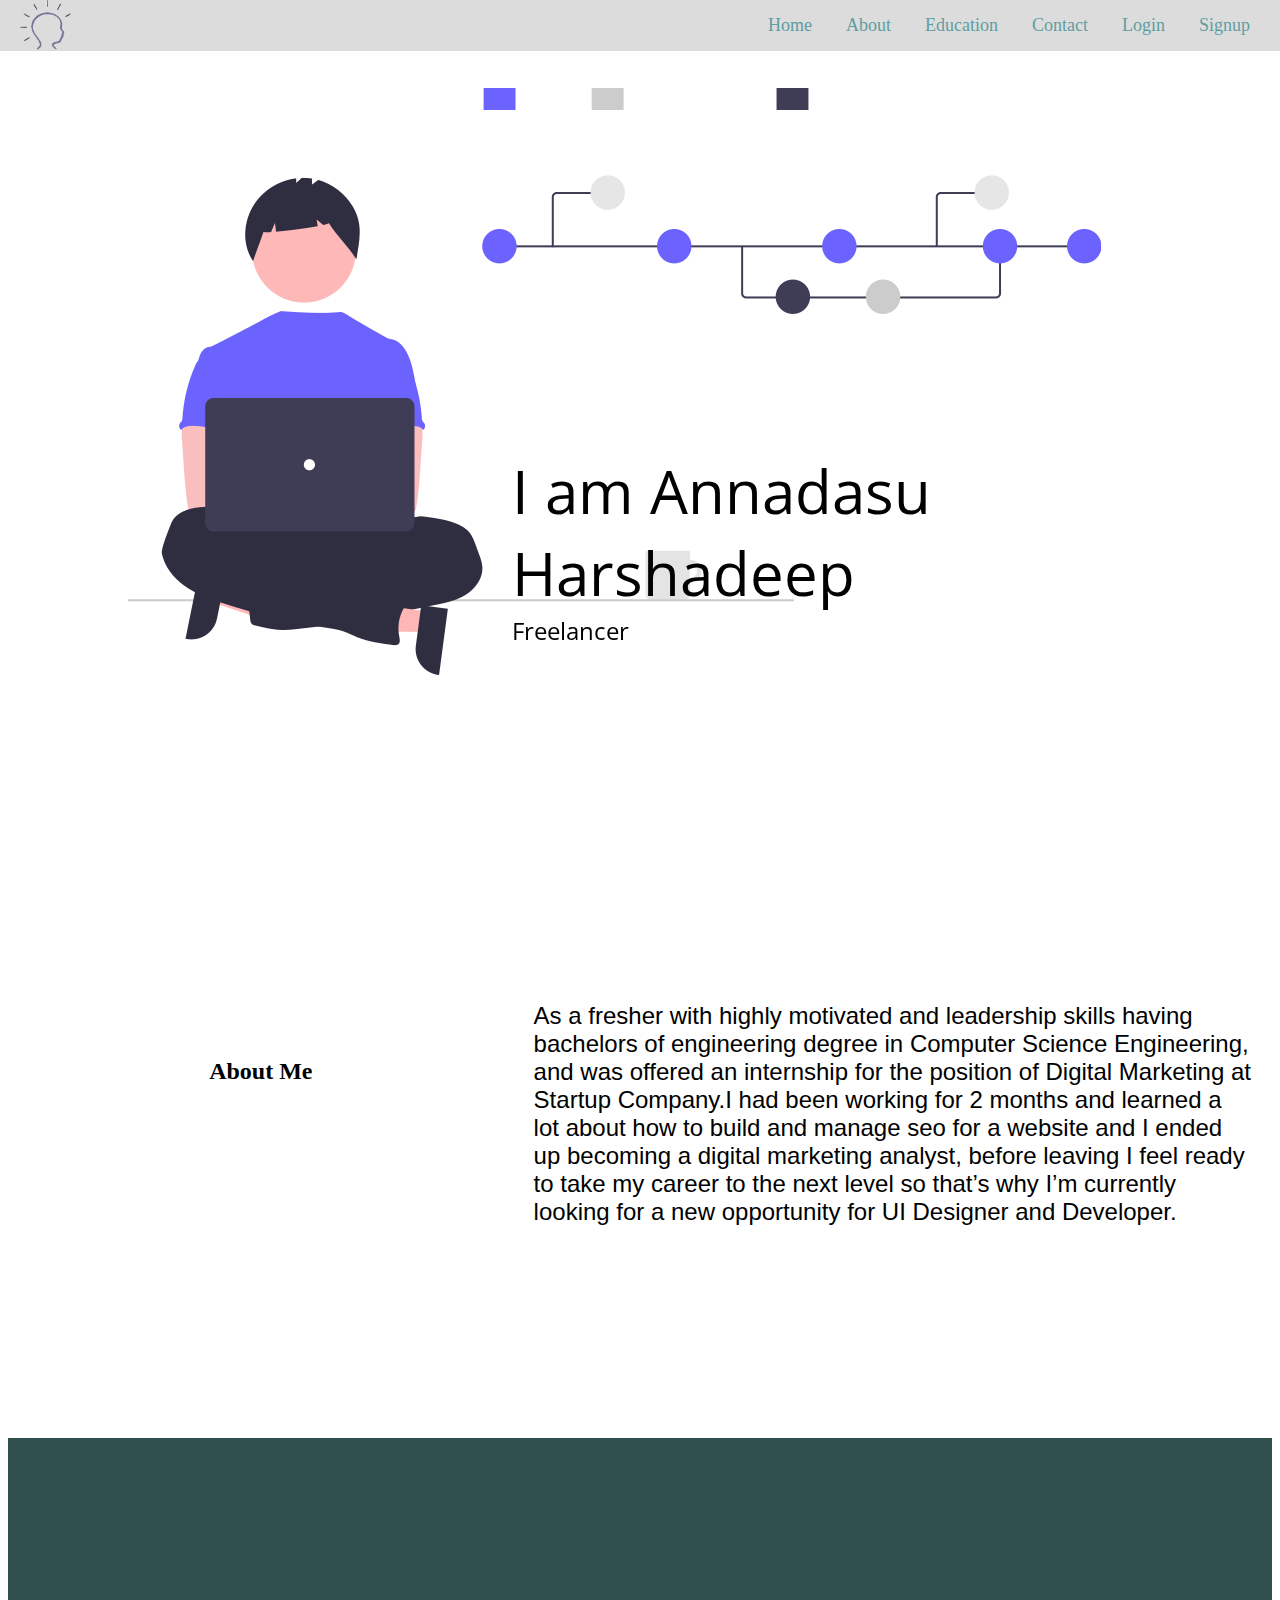
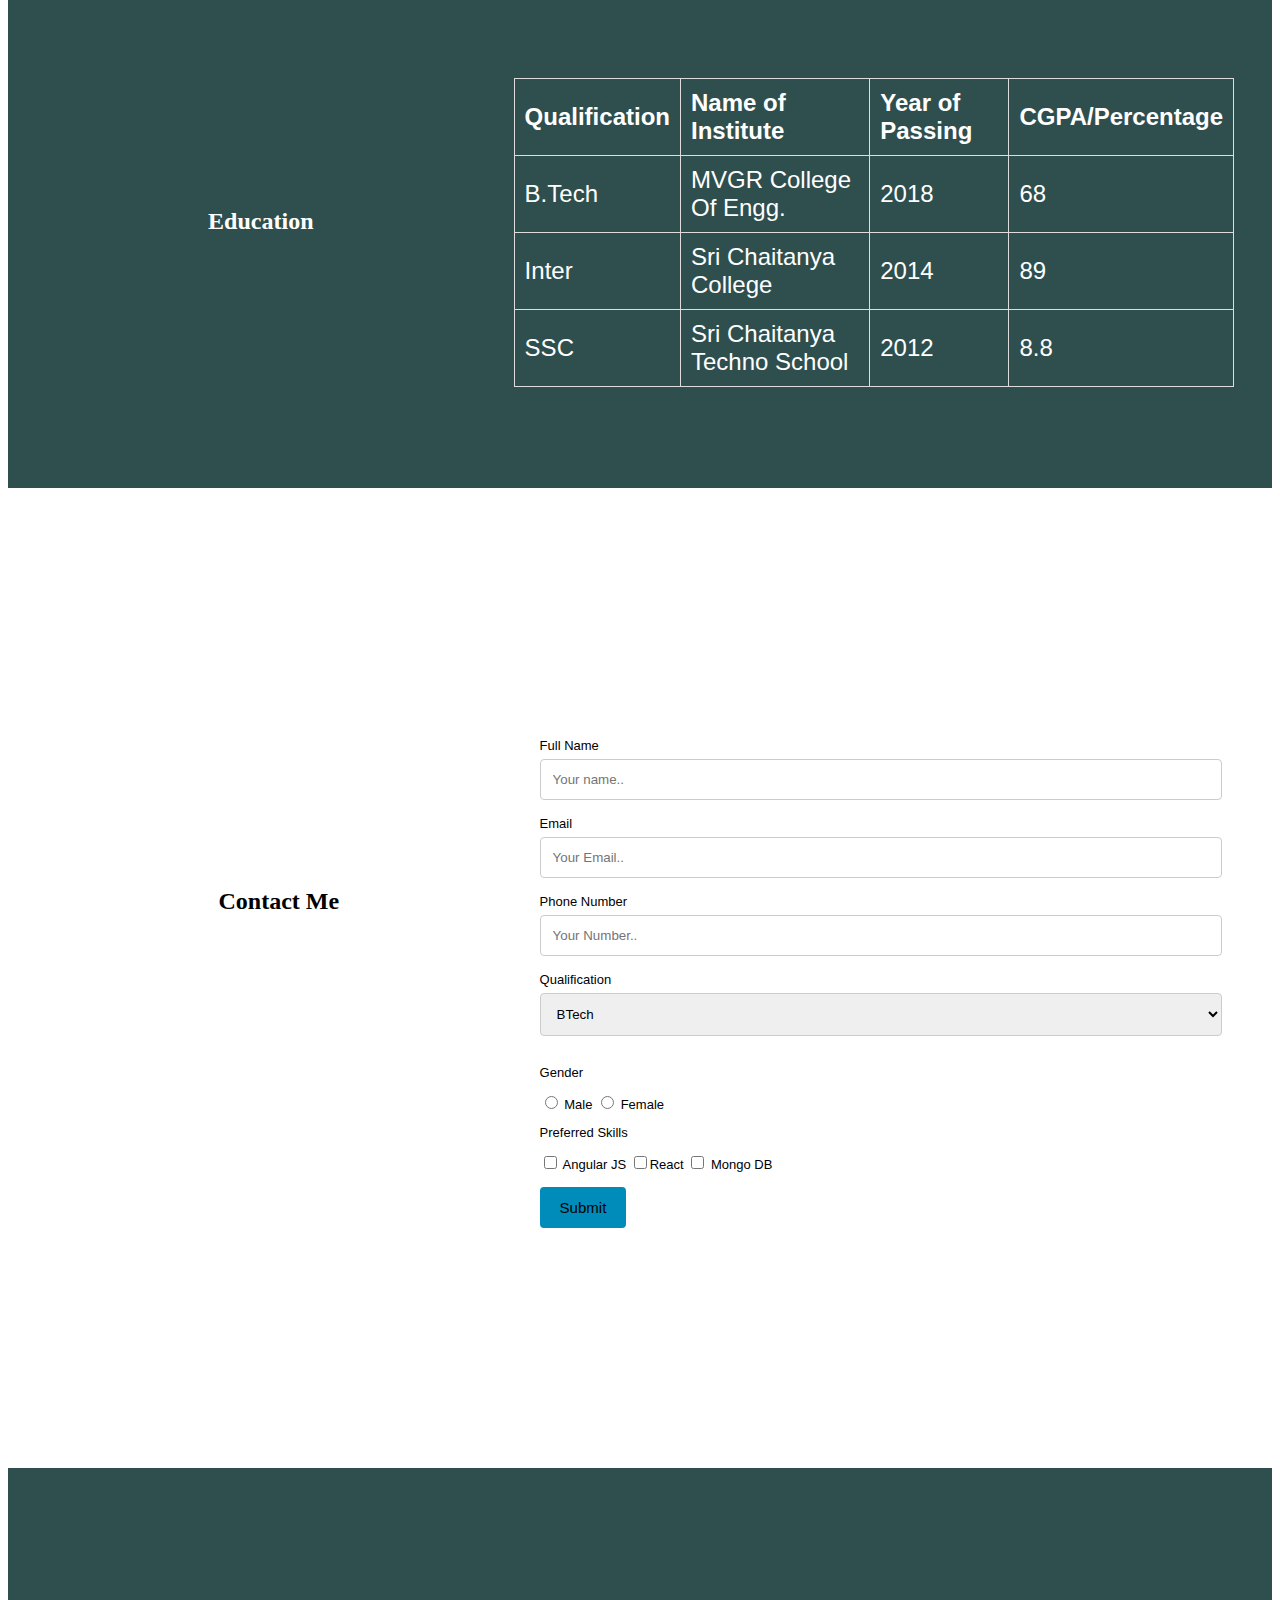
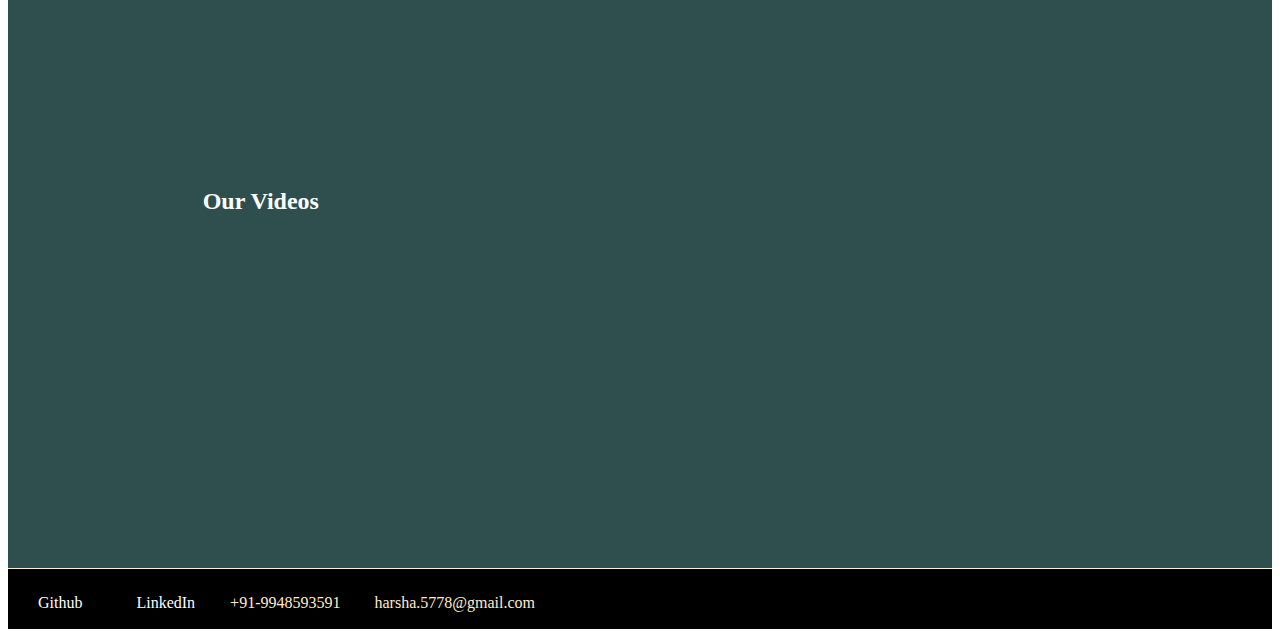
<file: index.html>
<!DOCTYPE html>
<html lang="en">
<head>
  <title>Harshadeep Portfolio</title>
  <meta charset="utf-8">
  <meta name="viewport" content="width=device-width, initial-scale=1">
  <!-- <link rel="stylesheet" href="https://maxcdn.bootstrapcdn.com/bootstrap/4.5.2/css/bootstrap.min.css"> -->
  <link rel="stylesheet" href="style.css">
  <script src="https://ajax.googleapis.com/ajax/libs/jquery/3.5.1/jquery.min.js"></script>
  <!-- <script src="https://cdnjs.cloudflare.com/ajax/libs/popper.js/1.16.0/umd/popper.min.js"></script>
  <script src="https://maxcdn.bootstrapcdn.com/bootstrap/4.5.2/js/bootstrap.min.js"></script>
  <link rel="stylesheet" href="https://cdnjs.cloudflare.com/ajax/libs/font-awesome/4.7.0/css/font-awesome.min.css">  -->
</head>
<body>
    <!-- <nav class="navbar navbar-expand-lg  navbar-inverse bg-light fixed-top">
        <div class="container-fluid">
            <img src="assests/logo.gif" style="height: 50px;">
        <a class="navbar-brand" href="#home"></a>
        <button class="navbar-toggler" type="button" data-toggle="collapse" data-target="#navbarNav" aria-controls="navbarNav" aria-expanded="false" aria-label="Toggle navigation">
          <span class="navbar-toggler-icon"></span>
        </button>
        <div class="collapse navbar-collapse" id="navbarNav">
          <ul class="nav navbar-nav ml-auto mb-2 mb-lg-0">
            <li class="nav-item active">
              <a class="nav-link" href="#home">Home <span class="sr-only">(current)</span></a>
            </li>
            <li class="nav-item">
              <a class="nav-link" href="#about">About</a>
            </li>
            <li class="nav-item">
              <a class="nav-link" href="#education">Education</a>
            </li>
            <li class="nav-item">
              <a class="nav-link " href="#contact">Contact</a>
            </li>
            <li class="nav-item">
              <a class="nav-link " href="contactme.html">Reach Me</a>
            </li>
          </ul>
        </div>
        </div>
      </nav> -->

      <div class="navbarr " >
        <img src="assests/logo.gif" class="imgg" >
        <div class="container1">
        <a href="#home">Home</a>
        <a href="#about">About</a>
        <a href="#education">Education</a>
        <a href="#contact">Contact</a>
        <a href="loginpage.html" target="_blank">Login</a>  
          <a href="signup.html" target="_blank">Signup</a>  
      </div>
    </div>

      <div id="home" class="homee">
        <div class="container">
        
            <div class="bottom-right">I am Annadasu Harshadeep<br>
               <p  class="herop" >Freelancer</p>
              </div>
       
            
          </div>
         
  
      </div>
  
      <section id="about">
        <div class="wrap">
          <div class="floatleft">
            <h2>About Me</h2>
          </div>
          <div class="floatright">
            <div class="container">
            <p>As a fresher with highly motivated and leadership skills having bachelors of engineering degree
              in Computer Science Engineering,
              and was offered an internship for the position of Digital Marketing at Startup
              Company.I had been working for 2 months and learned a lot about how to build and manage seo for
              a website and I ended up becoming a digital marketing analyst, before leaving
               I feel ready to take my career to the next level so that’s why I’m currently looking for a
              new opportunity for UI Designer and Developer.</p>
          </div>
          </div>
          <div style="clear: both;"></div>
      </div>
      </section>
      <!-- <section id="about">
        <div class="container" style="margin-top: 70px;">
            <div class="row">
              <div class="col-sm-3 col-md-6 col-lg-4" style="color: cadetblue; height: auto;font-size: 30px;margin-top: 60px;">
                <p>About Me</p>
              </div>
              <div class="col-sm-9 col-md-6 col-lg-8" style="font-size: 20px;">
                <p>As a fresher with highly motivated and leadership skills having bachelors of engineering degree
                    in Computer Science Engineering,
                    and was offered an internship for the position of Digital Marketing at Startup
                    Company.I had been working for 2 months and learned a lot about how to build and manage seo for
                    a website and I ended up becoming a digital marketing analyst, before leaving
                     I feel ready to take my career to the next level so that’s why I’m currently looking for a
                    new opportunity for UI Designer and Developer.</p>
              </div>
            </div>
          </div>
      </section> -->
      

      <section id="education">
        <div class="wrapedu">
          <div class="floatleftedu">
            <h2>Education</h2>
          </div>
          <div class="floatrightedu">
            <!-- <p>Education Details</p> -->

            <table>
              <tr>
                <th>Qualification</th>
                <th>Name of Institute</th>
                <th>Year of Passing</th>
                <th>CGPA/Percentage</th>
              </tr>
              <tr>
                <td>B.Tech</td>
                <td>MVGR College Of Engg.</td>
                <td>2018</td>
                <td>68</td>
              </tr>
              <tr>
                <td>Inter</td>
                <td>Sri Chaitanya College</td>
                <td>2014</td>
                <td>89</td>
              </tr>
              <tr>
                <td>SSC</td>
                <td>Sri Chaitanya Techno School</td>
                <td>2012</td>
                <td>8.8</td>
              </tr>
           
              
            </table>
            
          </div>
          <div style="clear: both;"></div>
      </div>
      </section>


      <section id="contact">
        <div class="wrapform">
          <div class="floatleftform">
            <h2>Contact Me</h2>
          </div>
          <div class="floatrightform">
            <div class="container">
              <form >
                <label for="fname">Full Name</label>
                <input type="text" id="fname" name="firstname" placeholder="Your name..">
            
                <label for="lname">Email</label>
                <input type="text" id="email" name="email" placeholder="Your Email..">

                <label for="lname">Phone Number</label>
                <input type="text" id="num" maxlength="10" name="num" placeholder="Your Number..">

                <label for="qualification">Qualification</label>
                <select id="qualification" name="qualification">
                  <option value="btech">BTech</option>
                  <option value="diploma">Diploma</option>
                  <option value="ssc">SSC</option>
                </select>
            <p>Gender</p>
                <label >
                  <input type="radio"  name="radio">
                  <span class="checkmark"></span>Male
                </label>
                <label >
                  <input type="radio" name="radio">
                  <span class="checkmark"></span>Female
                </label>
                <br>
                <p>Preferred Skills</p>
                <label >
                  <input type="checkbox" >
                  <span class="checkmark"></span>Angular JS
                </label>
                
                <label >
                  <span class="checkmark"></span>
                  <input type="checkbox">React 
                 
                </label>
                <label >
                  <input type="checkbox">
                  <span class="checkmark"></span>Mongo DB
                </label>
               
                <br>
            
                <input class="bb" type="button" value="Submit"   onclick="window.location.href='contactme.html'">
              </form>
            </div>
          </div>
          <div style="clear: both;"></div>
      </div>
      </section>
    
        <!-- <section id="contact">
          <div class="container" style="margin-top: 150px;">
            <div class="row">
              <div class="col-sm-3 col-md-6 col-lg-4"
                style="color: cadetblue; height: auto;font-size: 30px;margin-top: 120px;">
                <p>Contact Me</p>
              </div>
              <div class="col-sm-9 col-md-6 col-lg-8" style="font-size: 20px;">
                <form>
      
                  <div class="row mb-4">
                    <div class="col">
                      <div class="form-group">
                        <label for="aa">Name</label>
                        <input type="text" class="form-control"  placeholder="Full Name">
                      </div>
                    </div>
                    <div class="col">
                      <div class="form-group">
                        <label for="aa">Email address</label>
                        <input type="email" class="form-control"  placeholder="name@example.com">
                      </div>
                    </div>
                  </div>
      
      
                  <div class="row mb-4">
                    <div class="col">
                      <div class="form-group">
                        <label for="aa">Phone Number</label>
                        <input type="text" class="form-control" maxlength="10" placeholder="Enter Phone Number">
                      </div>
                    </div>
                    <div class="col">
                      <div class="form-group">
                        <label for="aa">Highest Qualification</label>
                        <select class="form-control" id="aa">
                          <option>Post Graduate</option>
                          <option>Graduate</option>
                          <option>Diploma</option>
                          <option>Intermediate</option>
                          <option>SSC</option>
                        </select>
                      </div>
                    </div>
                  </div>
      
      
                  <div class="row mb-4">
                    <div class="col">
                      <div class="form-group mb-4">
      
                        <label class="form-label" for="form3Example4">Gender</label>
                        <br>
                        <div class="form-check form-check-inline">
                          <input class="form-check-input" type="radio" name="exampleRadios" id="exampleRadios1"
                            value="option1" checked>
                          <label class="form-check-label" for="exampleRadios1">
                            Male
                          </label>
                        </div>
                        <div class="form-check form-check-inline">
                          <input class="form-check-input" type="radio" name="exampleRadios" id="exampleRadios2"
                            value="option2">
                          <label class="form-check-label" for="exampleRadios2">
                            Female
                          </label>
                        </div>
      
      
                      </div>
                    </div>
                    <div class="col">
                      <div class="form-group mb-4">
                        <label class="form-label" for="aa">Preferred Skills</label>
                        <div class="form-check">
                          <input class="form-check-input" type="checkbox" value="" id="defaultCheck1">
                          <label class="form-check-label" for="defaultCheck1">
                            Angular
                          </label>
                        </div>
                        <div class="form-check">
                          <input class="form-check-input" type="checkbox" value="" id="defaultCheck2">
                          <label class="form-check-label" for="defaultCheck2">
                            React JS
                          </label>
                        </div>
                        <div class="form-check">
                          <input class="form-check-input" type="checkbox" value="" id="defaultCheck2">
                          <label class="form-check-label" for="defaultCheck2">
                            Mongo DB
                          </label>
                        </div>
                      </div>
                    </div>
                  </div>
      
      
      
                  <input class="btn btn-primary btn-block mb-4" type="button" value="SUBMIT"
                    onclick="window.location.href='index.html#home'">
      
      
                </form>
              </div>
            </div>
          </div>
        
      </section> -->

      <!-- <section id="education">
        <div class="container " style="margin-top: 100px;">
            <div class="row">
              <div class="col-sm-3 col-md-6 col-lg-4" style="color: cadetblue; height: auto;font-size: 30px;margin-top: 70px;">
                <p>Education</p>
              </div>
              <div class="col-sm-9 col-md-6 col-lg-8" style="font-size: 20px;">
                <ul>
                    <li>Bachelor of Technology- CSE
                        <ul>
                            <li>MVGR College of Engineering</li>
                            <li>Visakhapatnam</li>
                          </ul>
                    </li>
                    <li>Board of Intermediate Education-MPC
                        <ul>
                            <li>Sri Chaitanya College</li>
                            <li>Visakhapatnam</li>
                          </ul>
                    </li>
                    <li>Board of Secondary Education 
                        <ul>
                            <li>Sri Chaitanya Techno School</li>
                            <li>Visakhapatnam</li>
                          </ul>
                    </li>
                  </ul>
                  
              </div>
            </div>
          </div>
    </section> -->
  
    <!-- <section id="contact">
  <div class="container"  style="margin-top: 100px;">
      <div class="row">
        <div class=" col-md-4 col-lg-4" style="color: cadetblue; height: auto;font-size: 30px;margin-top: 50px;">
            <p>Get In Touch</p>
          </div>
          <div class="col-md-8 ">
            <div class="row ">
                
                  <div class="card somegap">
                    <div class="card-body">
                 <i class="fa fa-envelope-o" aria-hidden="true" style="margin-left: 30px;font-size: x-large;"></i>
                      <p class="card-text">mail@gmail.com</p>
                     
                    </div>
                  </div>
              
               
                  <div class="card somegap">
                    <div class="card-body">
                    <i class="fa fa-phone" aria-hidden="true" style="margin-left: 30px;font-size: x-large;"></i>
                      <p class="card-text">+91-963963963</p>
                  
                  </div>
                </div>

              
               
              </div>
          </div>

      </div>

  </div>
    </section>
    -->
 
    <section>
      <div class="wrapvideo">
        <div class="floatleftvideo">
          <h2>Our Videos</h2>
        </div>
        <div class="floatrightvideo">
          <iframe width="650" height="450" src="https://www.youtube.com/embed/k5E2AVpwsko" title="YouTube video player"
          frameborder="0"
          allow="accelerometer; autoplay; clipboard-write; encrypted-media; gyroscope; picture-in-picture"
          allowfullscreen></iframe>
          </div>
    </section>
    
    <section >
        <div class=" footer footermsg">
          <div class="row ">
            <!-- <a href="https://www.twitter.com/annadasuharsha"> <i  class="fa fa-github" style="font-size: x-large;"></i>  </a>
            <a href="linkedin.com/annadasuharsha" ><i  class="fa fa-linkedin" style="font-size: x-large;"></i></a>
                <a href="#" >  <i  class="fa fa-facebook" style="font-size: x-large;"></i> </a>
                <a href="#" >  <i  class="fa fa-twitter" style="font-size: x-large;"></i></a>
           -->
       <div class="c1">
        <a href="https://www.twitter.com/aharshadeep">Github </a>
        <a href="https://www.linkedin.com/annadasuharsha">LinkedIn </a> 
        <div class="c2">
      +91-9948593591 <span > harsha.5778@gmail.com</span>
    </div>
       </div>
    
          </div>
        </div>
    </section>
</body>
</html>
</file>
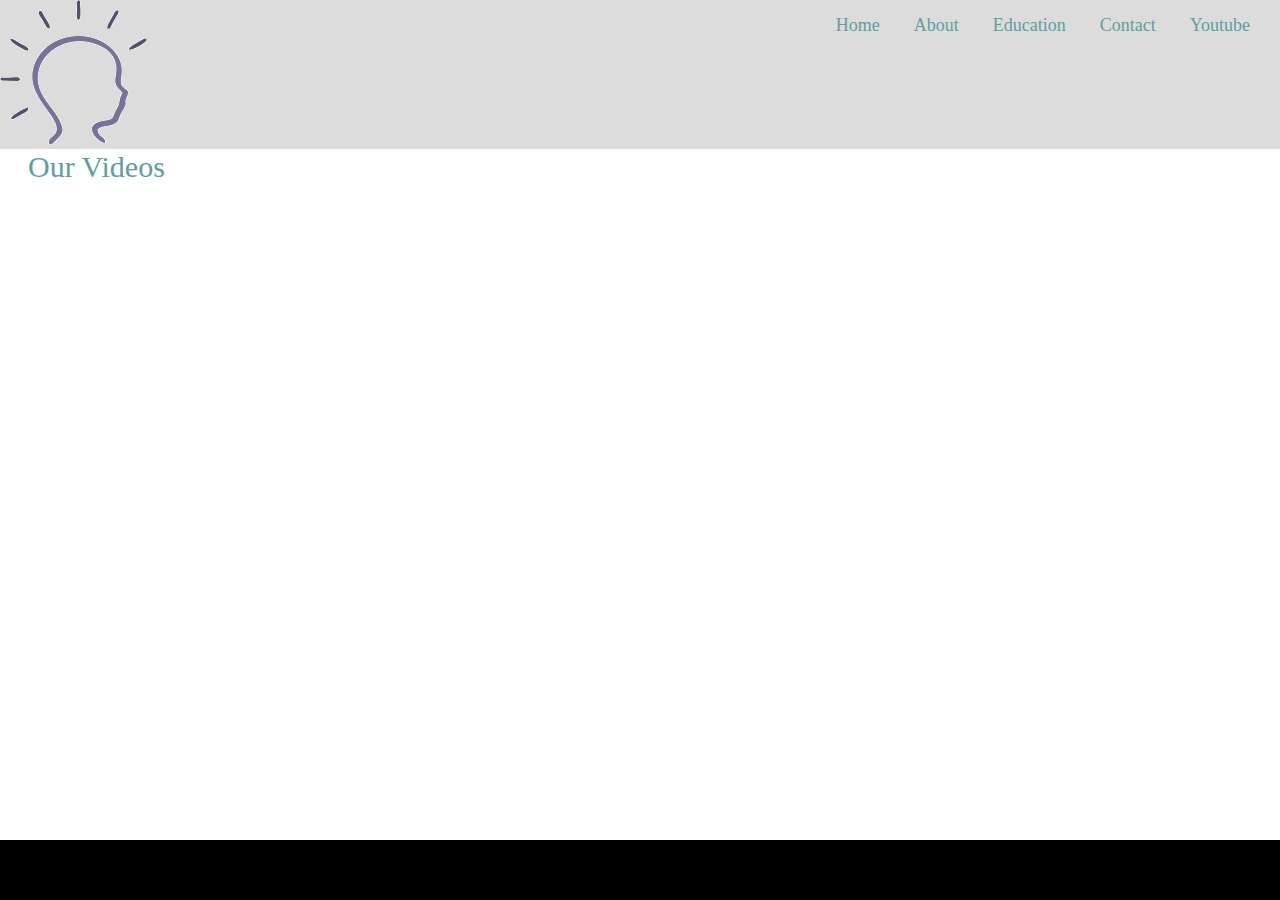
<file: contactme.html>
<!DOCTYPE html>
<html lang="en">

<head>
  <title>Harshadeep Portfolio</title>
  <meta charset="utf-8">
  <meta name="viewport" content="width=device-width, initial-scale=1">
  <!-- <link rel="stylesheet" href="https://maxcdn.bootstrapcdn.com/bootstrap/4.5.2/css/bootstrap.min.css"> -->
  <link rel="stylesheet" href="style.css">
  <script src="https://ajax.googleapis.com/ajax/libs/jquery/3.5.1/jquery.min.js"></script>
  <!-- <script src="https://cdnjs.cloudflare.com/ajax/libs/popper.js/1.16.0/umd/popper.min.js"></script>
  <script src="https://maxcdn.bootstrapcdn.com/bootstrap/4.5.2/js/bootstrap.min.js"></script>
  <link rel="stylesheet" href="https://cdnjs.cloudflare.com/ajax/libs/font-awesome/4.7.0/css/font-awesome.min.css"> -->
</head>

<body>
  <div class="navbarr">
    <img src="assests/logo.gif">
    <div class="container1">
    <a href="index.html#home">Home</a>
    <a href="index.html#about">About</a>
    <a href="index.html#education">Education</a>
    <a href="index.html#contact">Contact</a>
    <a href="contactme.html">Youtube</a>
  </div>
</div>




  <!-- <section id="#">
    <div class="container" style="margin-top: 70px;">
      <div class="row">
        <div class="col-sm-3 col-md-6 col-lg-4"
          style="color: cadetblue; height: auto;font-size: 30px;margin-top: 120px;">
          <p>Reach Us Out</p>
        </div>
        <div class="col-sm-9 col-md-6 col-lg-8" style="font-size: 20px;">
          <form>

            <div class="row mb-4">
              <div class="col">
                <div class="form-group">
                  <label for="aa">Name</label>
                  <input type="text" class="form-control" id="aa" placeholder="Full Name">
                </div>
              </div>
              <div class="col">
                <div class="form-group">
                  <label for="aa">Email address</label>
                  <input type="email" class="form-control" id="aa" placeholder="name@example.com">
                </div>
              </div>
            </div>


            <div class="row mb-4">
              <div class="col">
                <div class="form-group">
                  <label for="aa">Phone Number</label>
                  <input type="text" class="form-control" maxlength="10" placeholder="Enter Phone Number">
                </div>
              </div>
              <div class="col">
                <div class="form-group">
                  <label for="aa">Highest Qualification</label>
                  <select class="form-control" id="aa">
                    <option>Post Graduate</option>
                    <option>Graduate</option>
                    <option>Diploma</option>
                    <option>Intermediate</option>
                    <option>SSC</option>
                  </select>
                </div>
              </div>
            </div>


            <div class="row mb-4">
              <div class="col">
                <div class="form-group mb-4">

                  <label class="form-label" for="form3Example4">Gender</label>
                  <br>
                  <div class="form-check form-check-inline">
                    <input class="form-check-input" type="radio" name="exampleRadios" id="exampleRadios1"
                      value="option1" checked>
                    <label class="form-check-label" for="exampleRadios1">
                      Male
                    </label>
                  </div>
                  <div class="form-check form-check-inline">
                    <input class="form-check-input" type="radio" name="exampleRadios" id="exampleRadios2"
                      value="option2">
                    <label class="form-check-label" for="exampleRadios2">
                      Female
                    </label>
                  </div>


                </div>
              </div>
              <div class="col">
                <div class="form-group mb-4">
                  <label class="form-label" for="aa">Preferred Skills</label>
                  <div class="form-check">
                    <input class="form-check-input" type="checkbox" value="" id="defaultCheck1">
                    <label class="form-check-label" for="defaultCheck1">
                      Angular
                    </label>
                  </div>
                  <div class="form-check">
                    <input class="form-check-input" type="checkbox" value="" id="defaultCheck2">
                    <label class="form-check-label" for="defaultCheck2">
                      React JS
                    </label>
                  </div>
                  <div class="form-check">
                    <input class="form-check-input" type="checkbox" value="" id="defaultCheck2">
                    <label class="form-check-label" for="defaultCheck2">
                      Mongo DB
                    </label>
                  </div>
                </div>
              </div>
            </div>



            <input class="btn btn-primary btn-block mb-4" type="button" value="SUBMIT"
              onclick="window.location.href='index.html#home'">


          </form>
        </div>
      </div>
    </div>
  </section> -->

  <section id="#">
    <div class="container" style="margin-top: 70px;">
      <div class="row">
        <div class="col-sm-3 col-md-6 col-lg-4"
          style="color: cadetblue; height: auto;font-size: 30px;margin-top: 60px;">
          <p>Our Videos</p>
        </div>
        <div class="col-sm-9 col-md-6 col-lg-8" style="font-size: 20px;">
          <iframe width="560" height="315" src="https://www.youtube.com/embed/k5E2AVpwsko" title="YouTube video player"
            frameborder="0"
            allow="accelerometer; autoplay; clipboard-write; encrypted-media; gyroscope; picture-in-picture"
            allowfullscreen></iframe>
        </div>
      </div>
    </div>
  </section>





  <footer style="margin-top: 40px;">
    <div class="container-fluid footer1"  style="background-color: black;height: 60px;">
      <div class="row">
        <a href="https://www.twitter.com/annadasuharsha"> <i  class="fa fa-github" style="font-size: x-large;"></i>  </a>
        <a href="linkedin.com/annadasuharsha" ><i  class="fa fa-linkedin" style="font-size: x-large;"></i></a>
            <a href="#" >  <i  class="fa fa-facebook" style="font-size: x-large;"></i> </a>
            <a href="#" >  <i  class="fa fa-twitter" style="font-size: x-large;"></i></a>
      
     
     
      </div>
    </div>
  </footer>
</body>

</html>
</file>
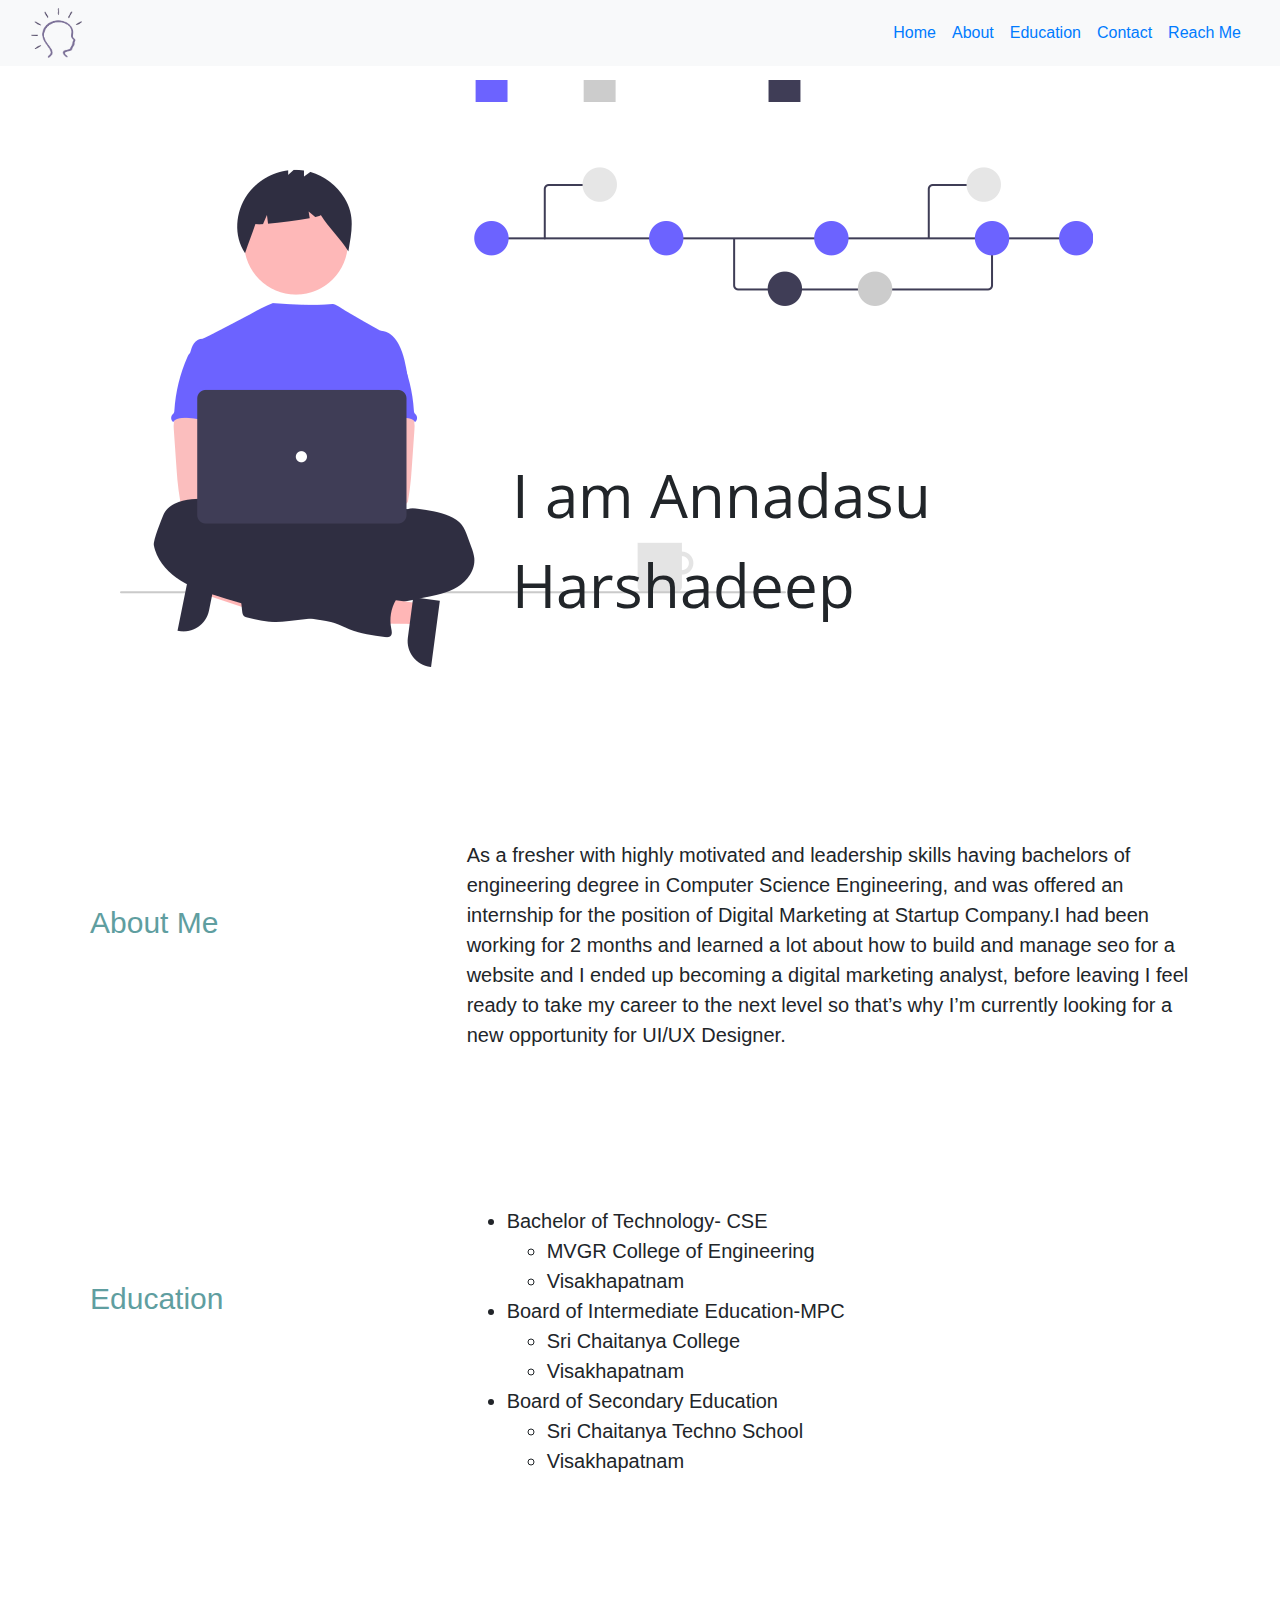
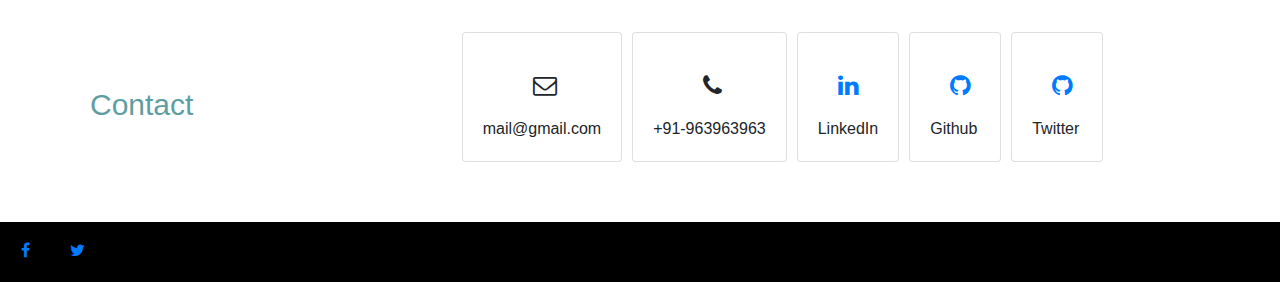
<file: i.html>
<!DOCTYPE html>
<html lang="en">
<head>
  <title>Harshadeep Portfolio</title>
  <meta charset="utf-8">
  <meta name="viewport" content="width=device-width, initial-scale=1">
  <link rel="stylesheet" href="https://maxcdn.bootstrapcdn.com/bootstrap/4.5.2/css/bootstrap.min.css">
  <link rel="stylesheet" href="style.css">
  <script src="https://ajax.googleapis.com/ajax/libs/jquery/3.5.1/jquery.min.js"></script>
  <script src="https://cdnjs.cloudflare.com/ajax/libs/popper.js/1.16.0/umd/popper.min.js"></script>
  <script src="https://maxcdn.bootstrapcdn.com/bootstrap/4.5.2/js/bootstrap.min.js"></script>
  <link rel="stylesheet" href="https://cdnjs.cloudflare.com/ajax/libs/font-awesome/4.7.0/css/font-awesome.min.css"> 
</head>
<body>
    <nav class="navbar navbar-expand-lg  navbar-inverse bg-light fixed-top">
        <div class="container-fluid">
            <img src="assests/logo.gif" style="height: 50px;">
        <a class="navbar-brand" href="#home"></a>
        <button class="navbar-toggler" type="button" data-toggle="collapse" data-target="#navbarNav" aria-controls="navbarNav" aria-expanded="false" aria-label="Toggle navigation">
          <span class="navbar-toggler-icon"></span>
        </button>
        <div class="collapse navbar-collapse" id="navbarNav">
          <ul class="nav navbar-nav ml-auto mb-2 mb-lg-0">
            <li class="nav-item active">
              <a class="nav-link" href="#home">Home <span class="sr-only">(current)</span></a>
            </li>
            <li class="nav-item">
              <a class="nav-link" href="#about">About</a>
            </li>
            <li class="nav-item">
              <a class="nav-link" href="#education">Education</a>
            </li>
            <li class="nav-item">
              <a class="nav-link " href="#contact">Contact</a>
            </li>
            <li class="nav-item">
              <a class="nav-link " href="contactme.html">Reach Me</a>
            </li>
          </ul>
        </div>
        </div>
      </nav>



      <div id="home" class="homee">
        <div class="container">
        
            <div class="bottom-right">I am Annadasu Harshadeep</div>
       
            
          </div>
  
      </div>
  
      <section id="about">
        <div class="container" style="margin-top: 70px;">
            <div class="row">
              <div class="col-sm-3 col-md-6 col-lg-4" style="color: cadetblue; height: auto;font-size: 30px;margin-top: 60px;">
                <p>About Me</p>
              </div>
              <div class="col-sm-9 col-md-6 col-lg-8" style="font-size: 20px;">
                <p>As a fresher with highly motivated and leadership skills having bachelors of engineering degree
                    in Computer Science Engineering,
                    and was offered an internship for the position of Digital Marketing at Startup
                    Company.I had been working for 2 months and learned a lot about how to build and manage seo for
                    a website and I ended up becoming a digital marketing analyst, before leaving
                     I feel ready to take my career to the next level so that’s why I’m currently looking for a
                    new opportunity for UI/UX Designer.</p>
              </div>
            </div>
          </div>
      </section>
      
      <section id="education">
        <div class="container " style="margin-top: 100px;">
            <div class="row">
              <div class="col-sm-3 col-md-6 col-lg-4" style="color: cadetblue; height: auto;font-size: 30px;margin-top: 70px;">
                <p>Education</p>
              </div>
              <div class="col-sm-9 col-md-6 col-lg-8" style="font-size: 20px;">
                <ul>
                    <li>Bachelor of Technology- CSE
                        <ul>
                            <li>MVGR College of Engineering</li>
                            <li>Visakhapatnam</li>
                          </ul>
                    </li>
                    <li>Board of Intermediate Education-MPC
                        <ul>
                            <li>Sri Chaitanya College</li>
                            <li>Visakhapatnam</li>
                          </ul>
                    </li>
                    <li>Board of Secondary Education 
                        <ul>
                            <li>Sri Chaitanya Techno School</li>
                            <li>Visakhapatnam</li>
                          </ul>
                    </li>
                  </ul>
                  
              </div>
            </div>
          </div>
    </section>
  
    <section id="contact">
  <div class="container"  style="margin-top: 100px;">
      <div class="row">
        <div class=" col-md-4 col-lg-4" style="color: cadetblue; height: auto;font-size: 30px;margin-top: 50px;">
            <p>Contact</p>
          </div>
          <div class="col-md-8 ">
            <div class="row ">
                
                  <div class="card somegap">
                    <div class="card-body">
                 <i class="fa fa-envelope-o" aria-hidden="true" style="margin-left: 30px;font-size: x-large;"></i>
                      <p class="card-text">mail@gmail.com</p>
                     
                    </div>
                  </div>
              
               
                  <div class="card somegap">
                    <div class="card-body">
                    <i class="fa fa-phone" aria-hidden="true" style="margin-left: 30px;font-size: x-large;"></i>
                      <p class="card-text">+91-963963963</p>
                  
                  </div>
                </div>

                <div class="card somegap">
                    <div class="card-body">
                    <!-- <i class="fa fa-linkedin" href="www.facebook.com" aria-hidden="true" style="font-size: x-large;"><a href="linkedin.com/annadasuharsha"></a></a></i> -->
                    <a href="linkedin.com/annadasuharsha" >
                        <i  class="fa fa-linkedin" style="font-size: x-large;"></i>
                      
                    </a>
                      <p class="card-text">LinkedIn </p>
                  
                  </div>
                </div>

                <div class="card somegap">
                    <div class="card-body">
                  
                    <a href="https://github.com/aharshadeep" >
                        <i  class="fa fa-github" style="font-size: x-large;"></i>
                      
                    </a>
                   
                      <p class="card-text">Github </p>
                  
                  </div>
                </div>

                <div class="card somegap">
                    <div class="card-body">
                        <a href="https://www.twitter.com/annadasuharsha">
                            <i  class="fa fa-github" style="font-size: x-large;"></i>
                          
                        </a>
                      <p class="card-text"></a>Twitter </p>
                  
                  </div>
                </div>
              </div>
          </div>

      </div>

  </div>
    </section>
   

    
    <footer style="margin-top: 40px;">
        <div class="container-fluid" style="background-color: black;height: 60px;">
          <div class="row">
      
               
               
                <a href="#" class="fa fa-facebook"></a>
                <a href="#" class="fa fa-twitter"></a>
          
         
         
          </div>
        </div>
      </footer>
</body>
</html>
</file>
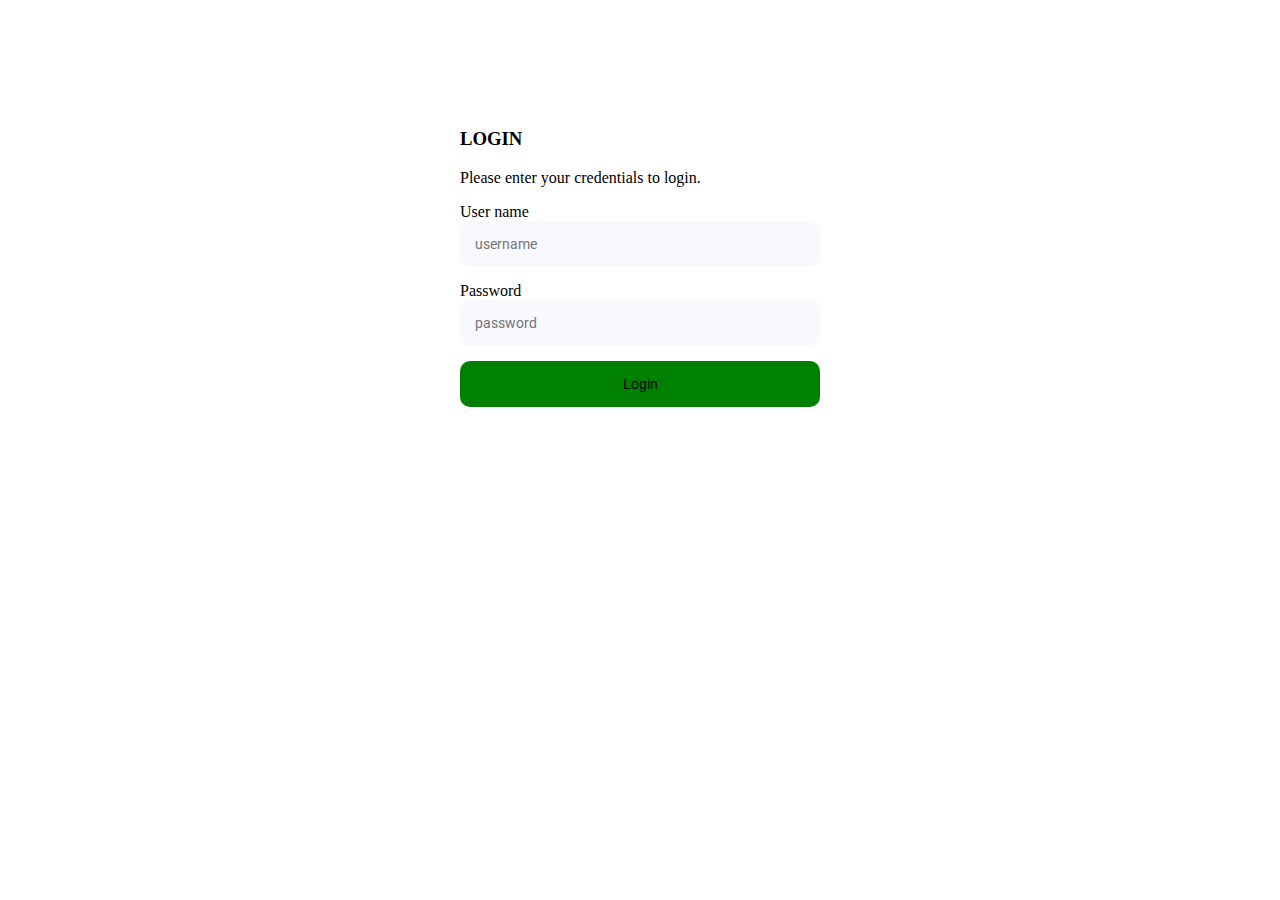
<file: loginpage.html>
<html>
<html>
<head>
<title>  Login Page  </title>
<script type="text/javascript" src="login.js"></script>  
<link rel="stylesheet" href="login.css">
</head>
<body>
  <body>
    <div class="login-page">
      <div class="form">
        <div class="login">
          <div class="login-header">
            <h3>LOGIN</h3>
            <p>Please enter your credentials to login.</p>
          </div>
        </div>


<form name="loginform" onSubmit="return validateForm();" action="https://github.com/aharshadeep/portfolio" method="post">
    <label>User name</label>
    <input type="text" name="usr" placeholder="username"> 
    <label>Password</label>
    <input type="password" name="pwd" placeholder="password">
    <input class="button" type="submit" value="Login"/>
</form>

</div>
</div>
</body>
</body>
</html>
</file>
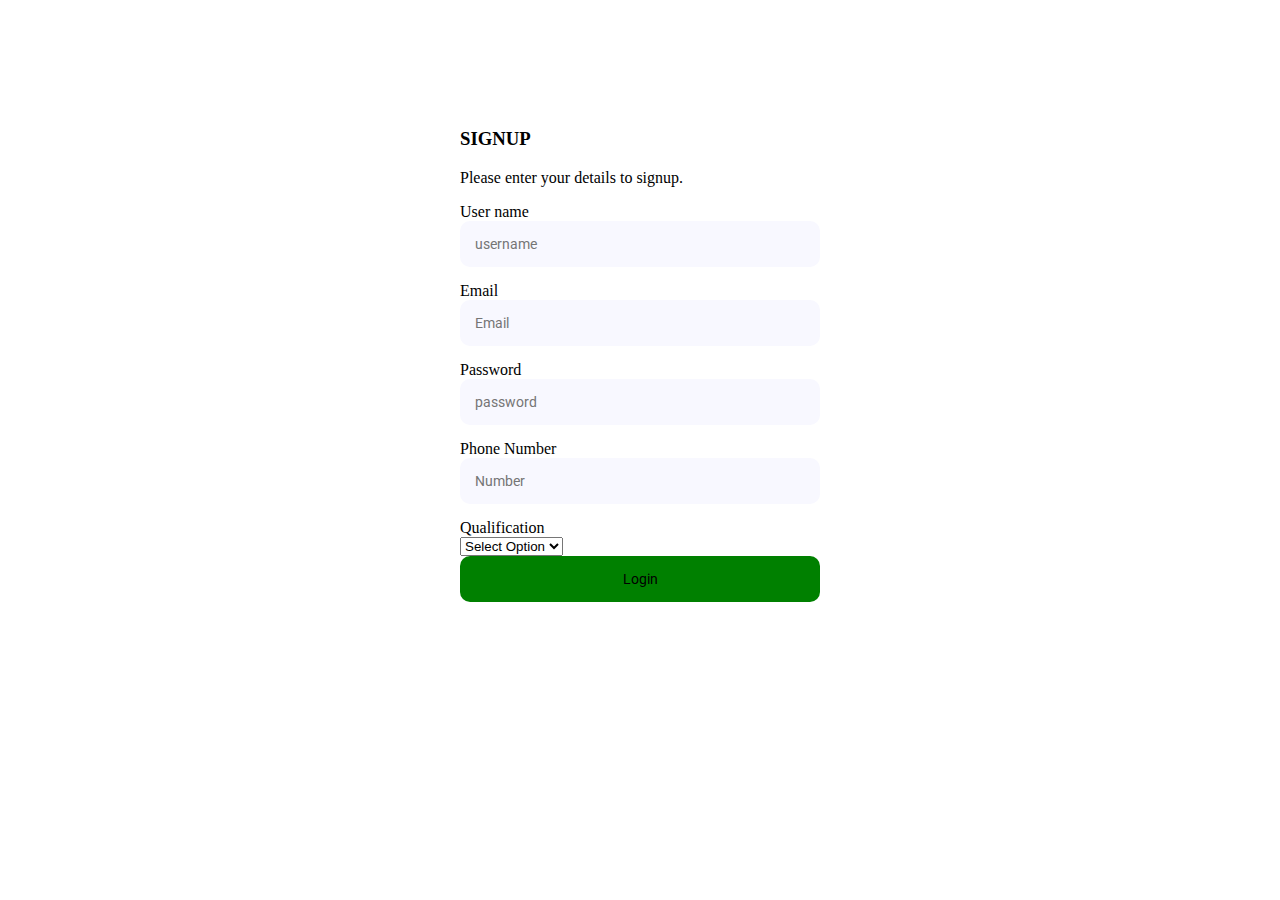
<file: signup.html>
<html>
    <head>
    <title>  Login Page  </title>
    <script type="text/javascript" src="signup.js"></script>  
    <link rel="stylesheet" href="login.css">
    </head>
  
      <body>
        <div class="login-page">
          <div class="form">
            <div class="login">
              <div class="login-header">
                <h3>SIGNUP</h3>
                <p>Please enter your details to signup.</p>
              </div>
            </div>
    
    
    <form name="loginform" onSubmit="return validateForm1();" action="index.html" method="post">
        <label>User name</label>
        <input type="text" name="usr" placeholder="username"  > 
        <label>Email</label>
        <input type="email" name="email" placeholder="Email" >
         <label>Password</label>
        <input type="password" name="pwd" id="message" placeholder="password" title="Must contain at least one number and one uppercase and lowercase letter, and at least 8 or more characters"
         pattern="(?=.*\d)(?=.*[a-z])(?=.*[A-Z]).{8,}" >
        <label>Phone Number</label>
        <input type="text" name="phone" placeholder="Number" maxlength="10" >
       
        <label for="qualification">Qualification</label>
        <br>
        <select id="qualification" name="qualification" placeholder="select qualification" >
            <option value="">Select Option</option>
          <option value="btech">BTech</option>
          <option value="diploma">Diploma</option>
          <option value="ssc">SSC</option>
        </select>
        <input class="button" type="submit" value="Login"/>
    </form>
    
    </div>
    </div>
   
    </body>
  
    </html>
</file>
<file: style.css>
@import url('https://fonts.googleapis.com/css2?family=Open+Sans:ital,wght@1,300&display=swap');
@import url('https://fonts.googleapis.com/css2?family=Nunito&display=swap');

.homee{
    background-image: url("assests/one.png");
    background-repeat: no-repeat;
}
.bottom-right {
    position: absolute;
    top: 50%;
    left: 40%;
    
    /* font-family: 'Nunito', sans-serif; */
    font-family: 'Open Sans', sans-serif;
    font-size: 60px;
   
  }
  

#home{
    height: 750px;
    width: auto;
   
}

.imgg{
  height: 50px;
  float: left ;
  padding-left: 20px;
}

.herop{
  margin-top: 0px ;
  font-size: x-large;
}


#about
{
    margin-top: 30px;
}
.fa {
    padding: 20px;
    font-size: 30px;
    width: 50px;
    text-align: center ;
    text-decoration: none;
    
  }

  .somegap{
      margin-left: 10px;
      
  }



  .navbarr {
    overflow: hidden;
    background-color: gainsboro;
    position: fixed;
    top: 0;
    left: 0;
    width: 100%;
    list-style-type: none;

 
  }
  
  .container1{
    float: right;
    padding: 15px;
  }
  .navbarr a {
  
    
    /* display: block; */
    color: cadetblue;
    
    padding: 15px;
    text-decoration: none;
    font-size: 18px;
    
  }
  
  .navbarr a:hover {
    color: #1c87c9;
  }
  
  .wrap {
    width: 100%;
    height: 650px;
}

.floatleft {
    float:left; 
    width: 40%;
    /* background-color: #ff0000; */
    /* height: 400px; */
    text-align: center;
    margin-top: 250px;
    left: 0;
}

.floatright {
float: right;
    /* background-color: #00ff00; */
   
    width: 60%;
    padding-top: 170px;
    font-size: x-large;
    font-family:  'Gill Sans', 'Gill Sans MT', Calibri, 'Trebuchet MS', sans-serif;
   
}


.wrapedu {
    width: 100%;
   background-color:darkslategray;
   height: 650px;
   left: 0 !important;
}

.floatleftedu {
    float:left; 
    width: 40%;
   left: 0;
    text-align: center;
    padding-top: 350px;
    color: white;
}

.floatrightedu {
    float: right;
    padding-top: 240px;
    width: 60%;
    font-size: x-large;
    font-family:  'Gill Sans', 'Gill Sans MT', Calibri, 'Trebuchet MS', sans-serif;
    color: white;
}


.wrapform {
  height: 650px;
  padding: 30px;
  padding-bottom: 300px;

}

.floatleftform {
  float:left; 
  width: 40%;
  /* background-color: #ff0000; */
  /* height: 400px; */
  text-align: center;
  padding-top: 350px;
  left: 0;
}

.floatrightform {
float: right;
  /* background-color: #00ff00; */
 padding-top:200px;
  width: 60%;
  padding-bottom: 150px;
  font-size: small;
  font-family:  'Gill Sans', 'Gill Sans MT', Calibri, 'Trebuchet MS', sans-serif;
}


.wrapvideo {
  width: 100%;
 background-color:darkslategray;
 height: 500px;
 /* margin-top: 100px; */
 padding-bottom: 200px;
}

.floatleftvideo {
  float:left; 
  width: 40%;
 left: 0;
  text-align: center;
  padding-top: 300px;
  color: white;
}

.floatrightvideo {
  float: right;
  padding-top: 150px;
  width: 60%;
  color: white;
  /* margin-bottom: 100px; */
}

table, td, th {  
    border: 1px solid #ddd;
    text-align: left;
  }
  
  table {
    border-collapse: collapse;
    width: 95%;
  }
  
  th, td {
    padding: 10px;
    
  }

  .footer1 {
    position: fixed;
    left: 0;
    bottom: 0;
    width: 100%;
  background-color: black;
    color: white;
    text-align: center;
    height: 50px;
    overflow: hidden;
  }




  input[type=text], select, textarea {
    width: 100%;
    padding: 12px;
    border: 1px solid #ccc;
    border-radius: 4px;
    box-sizing: border-box;
    margin-top: 6px;
    margin-bottom: 16px;
 
  }
  
  input[type=submit] {
    background-color: #04AA6D;
    color: white;
    padding: 12px 20px;
    border: none;
    border-radius: 4px;
    cursor: pointer;
  }
  
  input[type=submit]:hover {
    background-color: #45a049;
  }
  
  .container {
    border-radius: 5px;
    /* background-color: #f2f2f2; */
    padding: 20px;
  }

  .bb{
      font-size: 15px;
      background-color: #008CBA;
      padding: 10px 18px;
      border-radius: 4px;
      margin-top: 15px;
      border: 2px solid #008CBA;
      align-items: center;
  }



  .footer {
    /* height:10%; */
    border-top: solid 1px;
    background: black;
    width: 100%;
    height: 50px;
    padding-top: 10px;
    color: blanchedalmond;
    text-align: center;   
    
    }
.c1{
  float: left;
  padding: 15px;
  word-spacing: 20px;
}

.c1 > a{
  text-decoration: none;
  color: white;
  padding: 15px;
  
}

.c2{
  float: right;
    /* padding: 15px; */
  word-spacing: 30px;
display: inline;
margin-left: 20px;
}
</file>
<file: login.css>
@import url(https://fonts.googleapis.com/css?family=Roboto:300);




.login-page {
  width: 360px;
  padding: 8% 0 0;
  margin: auto;
}

.form input {
  font-family: "Roboto", sans-serif;
  outline: 0;
  /* background: #f2f2f2; */
  border-radius: 10px;
  background-color:ghostwhite;
  width: 100%;
  border: 0;
  margin: 0 0 15px;
  padding: 15px;
  box-sizing: border-box;
  font-size: 14px;
}


.button{
    background-color: green !important;
}


.container {
  position: relative;
  z-index: 1;
  max-width: 300px;
  margin: 0 auto;
}
</file>
